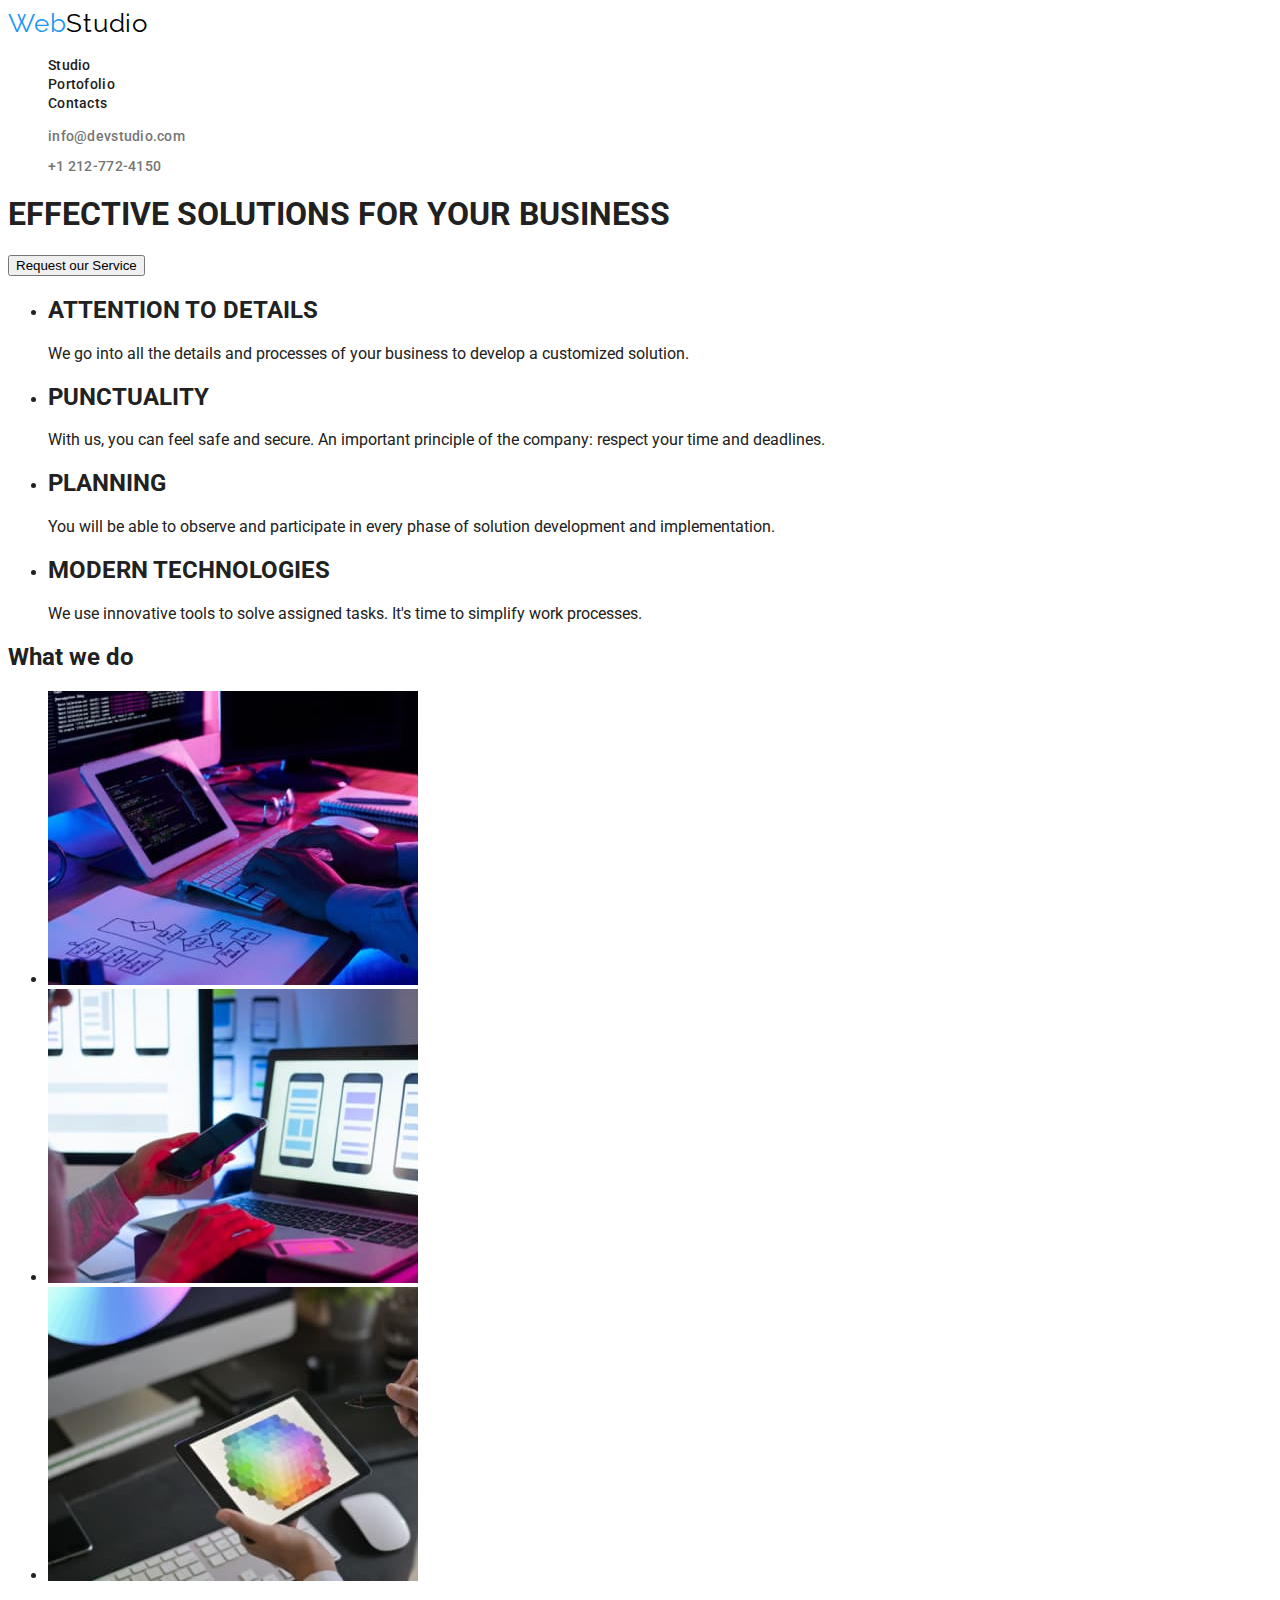
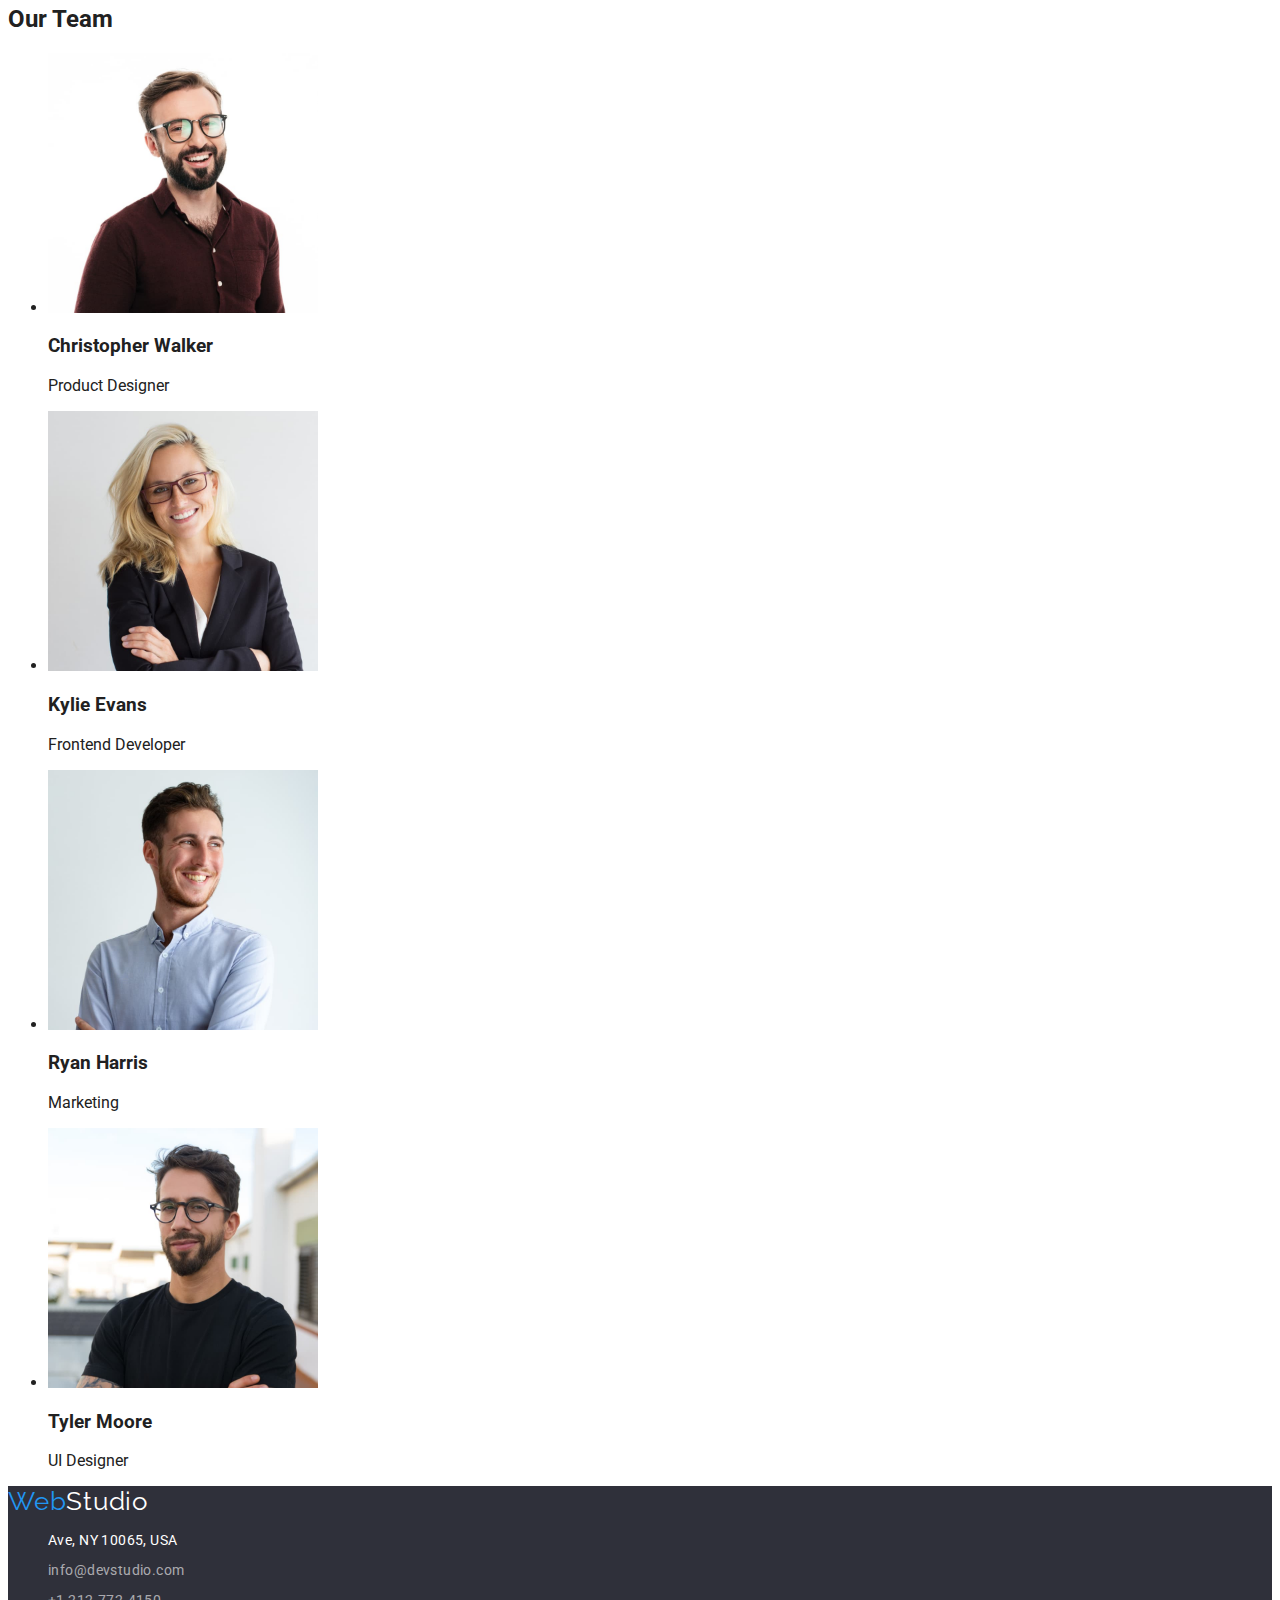
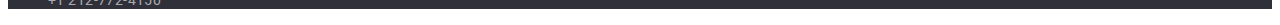
<file: index.html>
<!DOCTYPE html>
<html lang="en">
  <head>
    <meta charset="utf-8" />
    <title>Web Studio HomeWork Project</title>
    <link rel="stylesheet" href="css/style.css" />
    <link rel="preconnect" href="https://fonts.googleapis.com" />
    <link rel="preconnect" href="https://fonts.gstatic.com" crossorigin />
    <link
      href="https://fonts.googleapis.com/css2?family=Raleway:wght@700&family=Roboto:wght@400;500;700;900&display=swap"
      rel="stylesheet"
    />
  </head>
  <body>
    <header class="page-header">
      <a class="logo" href="index.html"
        ><span class="logo-first-word">Web</span>Studio</a
      >
      <nav>
        <ul class="list-content">
          <li><a class="link" href="index.html">Studio</a></li>
          <li><a class="link" href="portfolio.html">Portofolio</a></li>
          <li><a class="link" href="#">Contacts</a></li>
        </ul>
      </nav>
      <ul class="list-content">
        <li>
          <a class="contact-header" href="mailto:info@devstudio.com"
            ><p>info@devstudio.com</p></a
          >
        </li>
        <li>
          <a class="contact-header" href="tel:+1212-772-4150"
            ><p>+1 212-772-4150</p></a
          >
        </li>
      </ul>
    </header>
    <main>
      <section>
        <h1>EFFECTIVE SOLUTIONS FOR YOUR BUSINESS</h1>
        <button>Request our Service</button>
      </section>
      <section>
        <ul>
          <li>
            <h2>ATTENTION TO DETAILS</h2>
            <p>
              We go into all the details and processes of your business to
              develop a customized solution.
            </p>
          </li>
          <li>
            <h2>PUNCTUALITY</h2>
            <p>
              With us, you can feel safe and secure. An important principle of
              the company: respect your time and deadlines.
            </p>
          </li>
          <li>
            <h2>PLANNING</h2>
            <p>
              You will be able to observe and participate in every phase of
              solution development and implementation.
            </p>
          </li>
          <li>
            <h2>MODERN TECHNOLOGIES</h2>
            <p>
              We use innovative tools to solve assigned tasks. It's time to
              simplify work processes.
            </p>
          </li>
        </ul>
      </section>
      <section>
        <h2>What we do</h2>
        <ul>
          <li>
            <img
              src="images/img1.jpg"
              alt="Typing on keyboard"
              width="370"
              height="294"
            />
          </li>
          <li>
            <img
              src="images/img2.jpg"
              alt="Searching on phone"
              width="370"
              height="294"
            />
          </li>
          <li>
            <img
              src="images/img3.jpg"
              alt="Working on Tablet"
              width="370"
              height="294"
            />
          </li>
        </ul>
      </section>
      <section>
        <h2>Our Team</h2>
        <ul>
          <li>
            <img
              src="images/staff1.jpg"
              alt="Christopher Walker"
              width="270"
              height="260"
            />
            <h3>Christopher Walker</h3>
            <p>Product Designer</p>
          </li>
          <li>
            <img
              src="images/staff2.jpg"
              alt="Kylie Evans"
              width="270"
              height="260"
            />
            <h3>Kylie Evans</h3>
            <p>Frontend Developer</p>
          </li>
          <li>
            <img
              src="images/staff3.jpg"
              alt="Ryan Harris"
              width="270"
              height="260"
            />
            <h3>Ryan Harris</h3>
            <p>Marketing</p>
          </li>
          <li>
            <img
              src="images/staff4.jpg"
              alt="Tyler Moore"
              width="270"
              height="260"
            />
            <h3>Tyler Moore</h3>
            <p>UI Designer</p>
          </li>
        </ul>
      </section>
    </main>
    <footer class="footer-page">
      <a class="logo-footer" href="index.html"
        ><span class="logo-footer-first-word">Web</span>Studio</a
      >
      <address>
        <ul class="list-content">
          <li>
            <a
              class="adress-footer"
              href="https://goo.gl/maps/83Axbr2DgfrndoFE7"
              ><p>Ave, NY 10065, USA</p></a
            >
          </li>
          <li>
            <a class="contact-footer" href="mailto:info@devstudio.com"
              ><p>info@devstudio.com</p></a
            >
          </li>
          <li>
            <a class="contact-footer" href="tel:+1212-772-4150"
              ><p>+1 212-772-4150</p></a
            >
          </li>
        </ul>
      </address>
    </footer>
  </body>
</html>
</file>
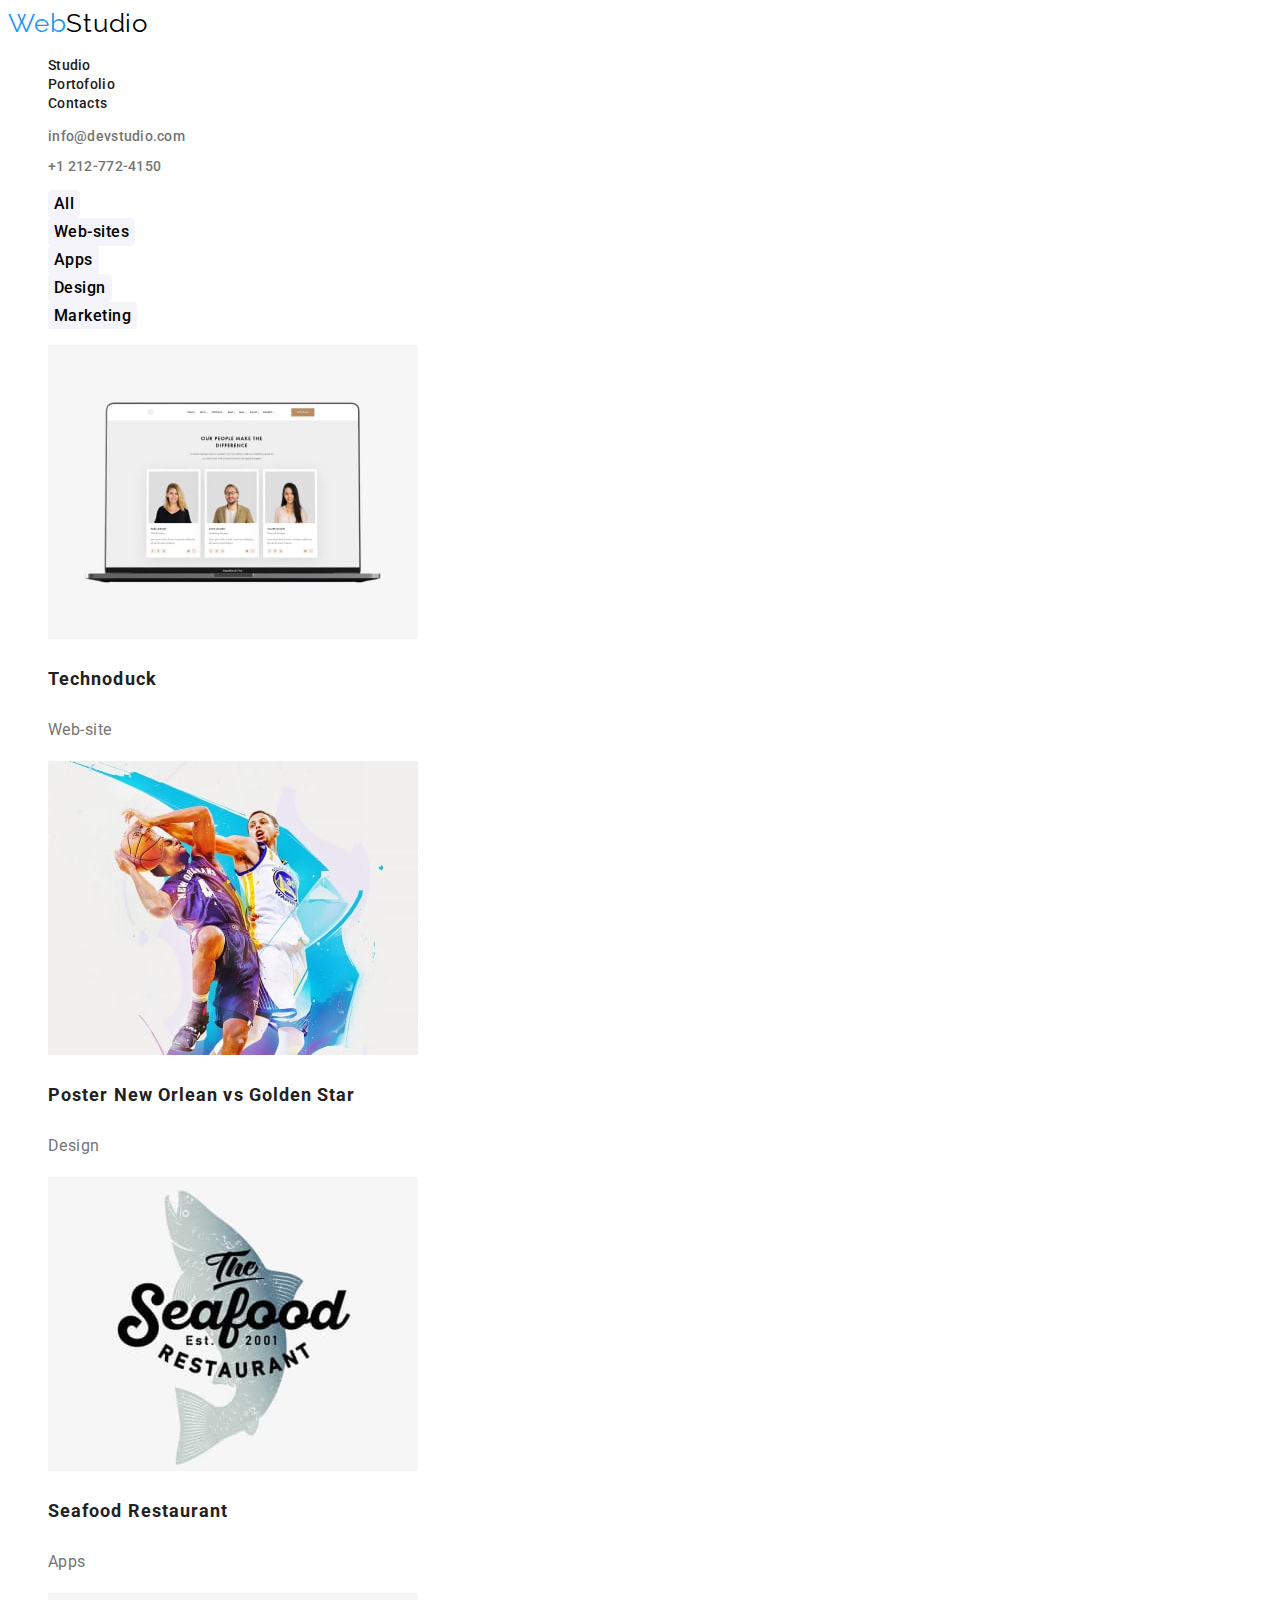
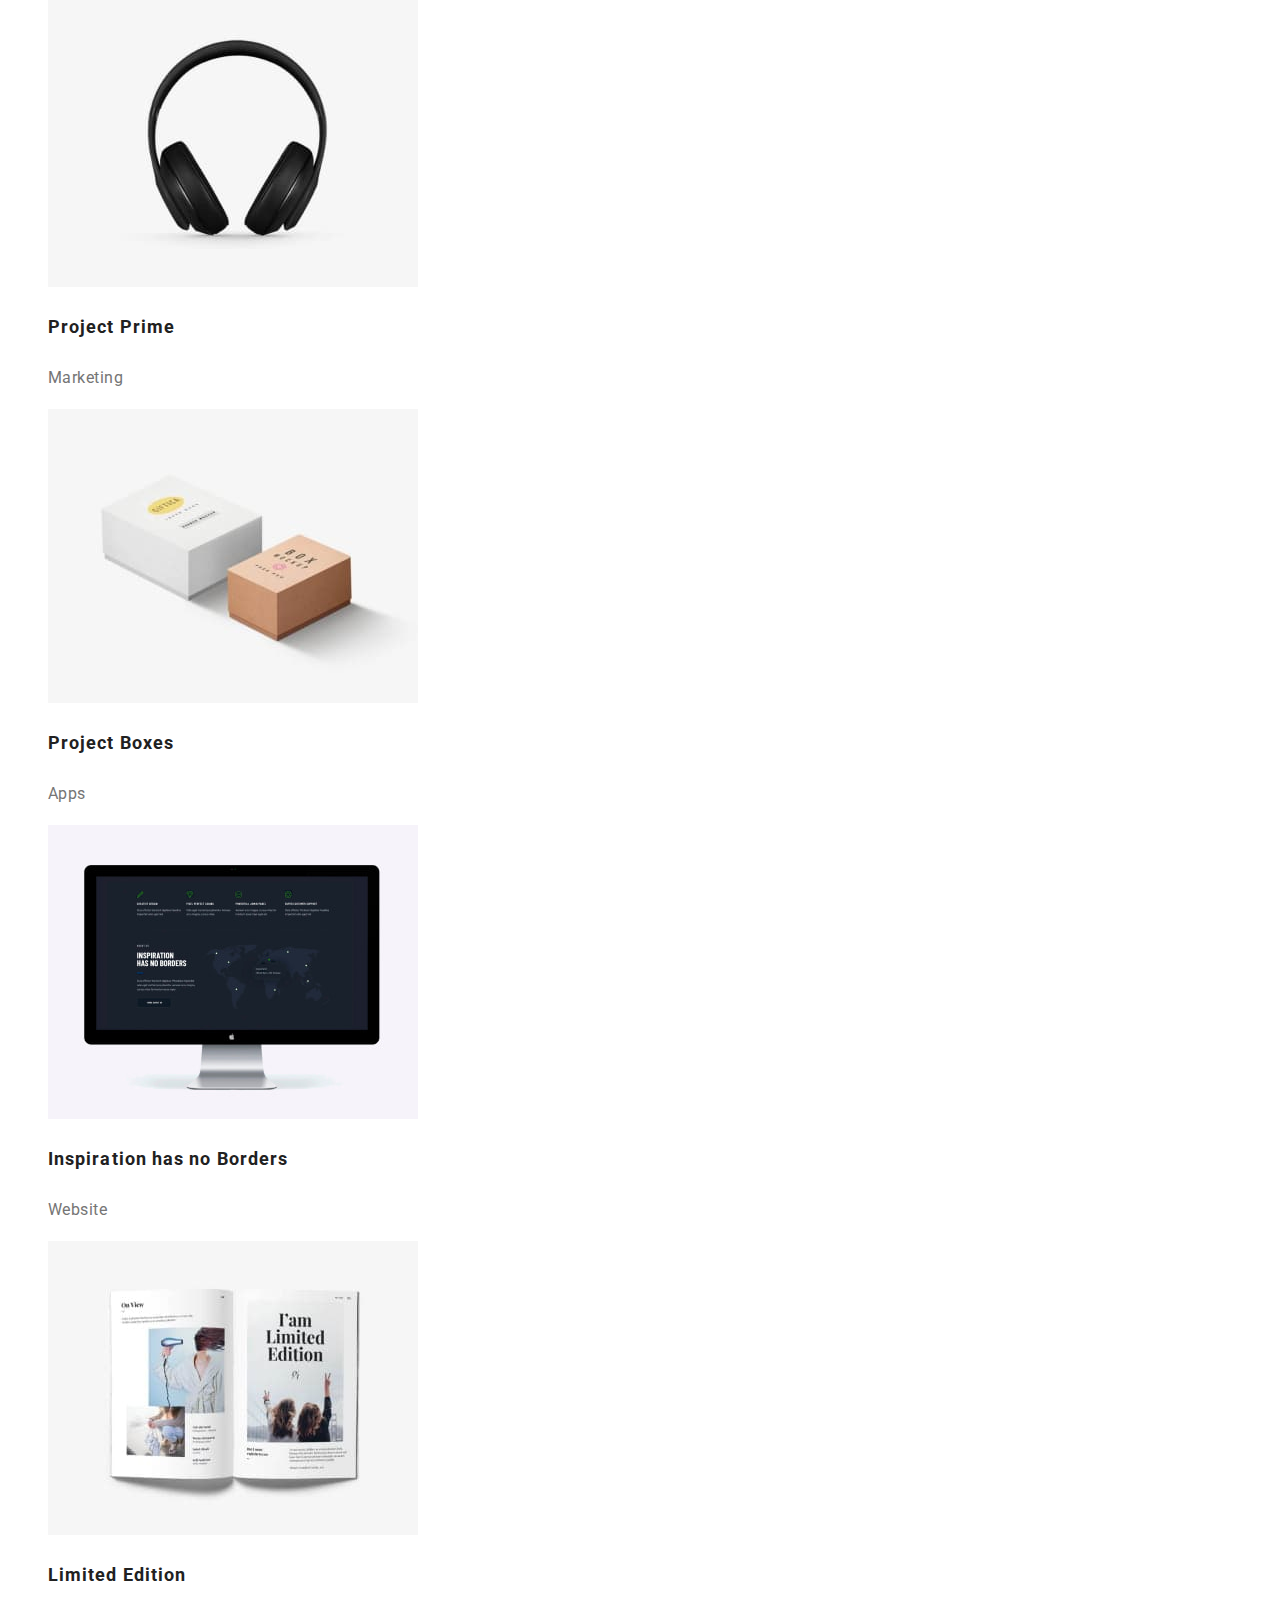
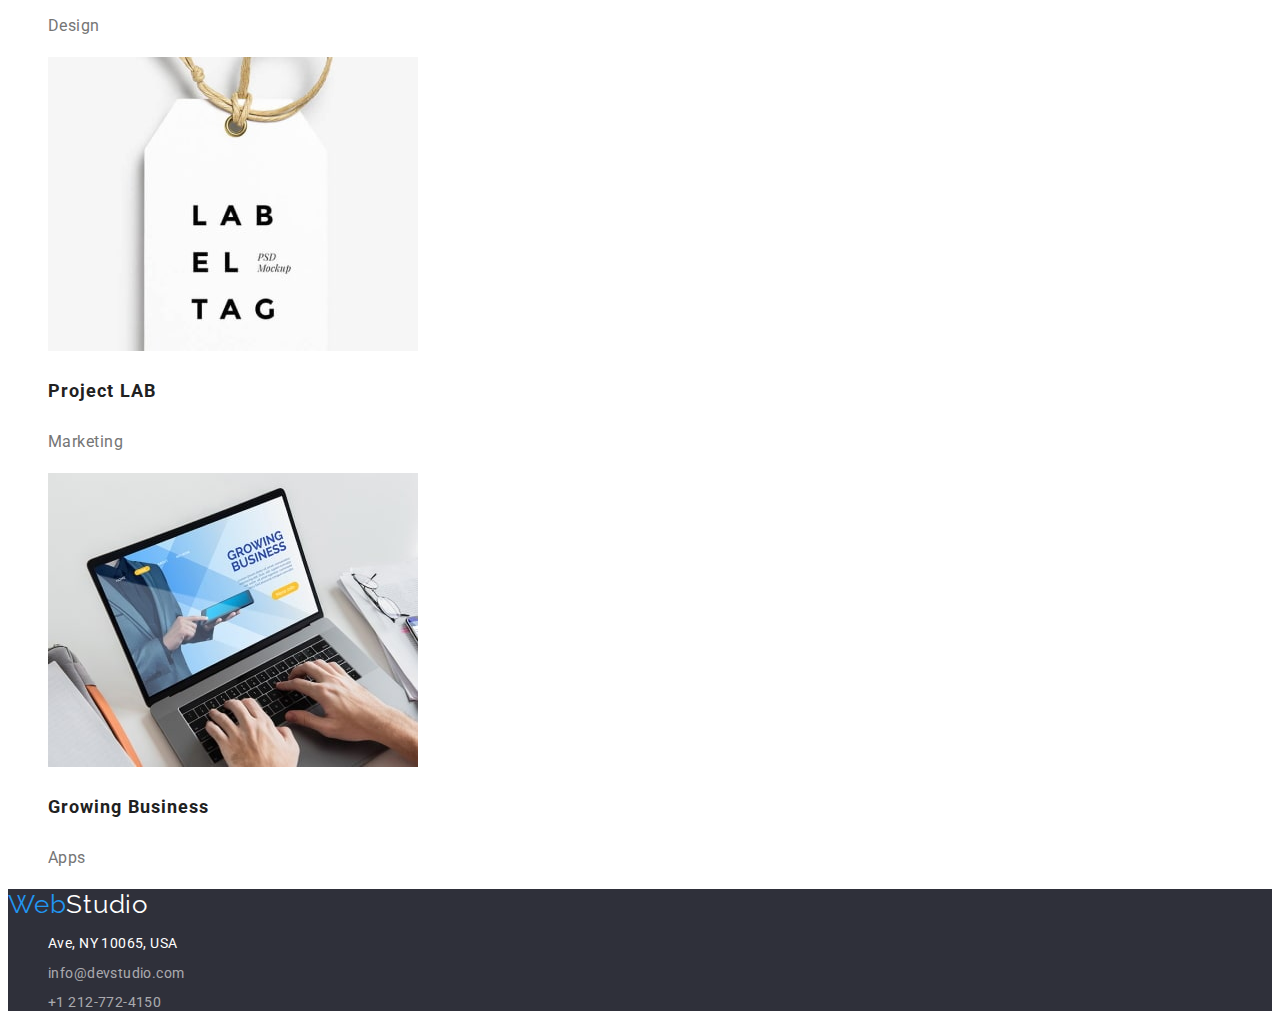
<file: portfolio.html>
<!DOCTYPE html>
<html lang="en">
  <head>
    <meta charset="utf-8" />
    <link rel="stylesheet" href="css/style.css" />
    <link rel="preconnect" href="https://fonts.googleapis.com" />
    <link rel="preconnect" href="https://fonts.gstatic.com" crossorigin />
    <link
      href="https://fonts.googleapis.com/css2?family=Raleway:wght@700&family=Roboto:wght@400;500;700;900&display=swap"
      rel="stylesheet"
    />

    <title>Portofolio</title>
  </head>
  <body>
    <header class="page-header">
      <a class="logo" href="index.html"
        ><span class="logo-first-word">Web</span>Studio</a
      >
      <nav>
        <ul class="list-content">
          <li><a class="link" href="index.html">Studio</a></li>
          <li><a class="link" href="portfolio.html">Portofolio</a></li>
          <li><a class="link" href="#">Contacts</a></li>
        </ul>
      </nav>
      <ul class="list-content">
        <li>
          <a class="contact-header" href="mailto:info@devstudio.com"
            ><p>info@devstudio.com</p></a
          >
        </li>
        <li>
          <a class="contact-header" href="tel:+1212-772-4150"
            ><p>+1 212-772-4150</p></a
          >
        </li>
      </ul>
    </header>
    <main>
      <section>
        <ul class="list-content">
          <li>
            <button class="buttons" type="button">
              <span class="buttons-text">All</span>
            </button>
          </li>
          <li>
            <button class="buttons" type="button">
              <span class="buttons-text">Web-sites</span>
            </button>
          </li>
          <li>
            <button class="buttons" type="button">
              <span class="buttons-text">Apps</span>
            </button>
          </li>
          <li>
            <button class="buttons" type="button">
              <span class="buttons-text">Design</span>
            </button>
          </li>
          <li>
            <button class="buttons" type="button">
              <span class="buttons-text">Marketing</span>
            </button>
          </li>
        </ul>
      </section>
      <section>
        <ul class="list-content">
          <li>
            <div class="projects">
              <img
                src="images/project1.jpg"
                alt="Technoduck Project"
                width="370px"
                height="294px"
              />
              <h3 class="projects-name">Technoduck</h3>
              <p class="projects-category">Web-site</p>
            </div>
          </li>
          <li>
            <div class="projects">
              <img
                src="images/project2.jpg"
                alt="Poster New Orlean vs Golden Star"
                width="370px"
                height="294px"
              />
              <h3 class="projects-name">Poster New Orlean vs Golden Star</h3>
              <p class="projects-category">Design</p>
            </div>
          </li>
          <li>
            <div class="projects">
              <img
                src="images/project3.jpg"
                alt="Seafood Restaurant"
                width="370px"
                height="294px"
              />
              <h3 class="projects-name">Seafood Restaurant</h3>
              <p class="projects-category">Apps</p>
            </div>
          </li>
          <li>
            <div class="projects">
              <img
                src="images/project4.jpg"
                alt="Project Prime"
                width="370px"
                height="294px"
              />
              <h3 class="projects-name">Project Prime</h3>
              <p class="projects-category">Marketing</p>
            </div>
          </li>
          <li>
            <div class="projects">
              <img
                src="images/project5.jpg"
                alt="Project Boxes"
                width="370px"
                height="294px"
              />
              <h3 class="projects-name">Project Boxes</h3>
              <p class="projects-category">Apps</p>
            </div>
          </li>
          <li>
            <div class="projects">
              <img
                src="images/project6.jpg"
                alt="Inspiration has no Borders"
                width="370px"
                height="294px"
              />
              <h3 class="projects-name">Inspiration has no Borders</h3>
              <p class="projects-category">Website</p>
            </div>
          </li>
          <li>
            <div class="projects">
              <img
                src="images/project7.jpg"
                alt="Limited Edition"
                width="370px"
                height="294px"
              />
              <h3 class="projects-name">Limited Edition</h3>
              <p class="projects-category">Design</p>
            </div>
          </li>
          <li>
            <div class="projects">
              <img
                src="images/project8.jpg"
                alt="Project LAB"
                width="370px"
                height="294px"
              />
              <h3 class="projects-name">Project LAB</h3>
              <p class="projects-category">Marketing</p>
            </div>
          </li>
          <li>
            <div class="projects">
              <img
                src="images/project9.jpg"
                alt="Growing Business"
                width="370px"
                height="294px"
              />
              <h3 class="projects-name">Growing Business</h3>
              <p class="projects-category">Apps</p>
            </div>
          </li>
        </ul>
      </section>
    </main>
    <footer class="footer-page">
      <a class="logo-footer" href="index.html"
        ><span class="logo-footer-first-word">Web</span>Studio</a
      >
      <address>
        <ul class="list-content">
          <li>
            <a
              class="adress-footer"
              href="https://goo.gl/maps/83Axbr2DgfrndoFE7"
              ><p>Ave, NY 10065, USA</p></a
            >
          </li>
          <li>
            <a class="contact-footer" href="mailto:info@devstudio.com"
              ><p>info@devstudio.com</p></a
            >
          </li>
          <li>
            <a class="contact-footer" href="tel:+1212-772-4150"
              ><p>+1 212-772-4150</p></a
            >
          </li>
        </ul>
      </address>
    </footer>
  </body>
</html>
</file>
<file: css/style.css>
body {
  font-family: "Roboto", "raleway", sans-serif;
  color: var(--main-text-color);
  font-style: normal;
  --font-weight: 500;
  --main-text-color: #212121;
  --background-color: #ffffff;
  --hover-color: #2196f3;
  --background-footer-color: #2f303a;
  --contacts-and-links-color: #757575;
}

.logo {
  width: 145px;
  height: 31px;
  font-family: "Raleway";
  font-size: 26px;
  line-height: 1.19;
  letter-spacing: 0.03em;
  color: #000;
  text-decoration: none;
}
.logo-footer {
  width: 145px;
  height: 31px;
  font-family: "Raleway";
  font-size: 26px;
  line-height: 1.19;
  letter-spacing: 0.03em;
  color: #fff;
  text-decoration: none;
}
.logo-footer-first-word {
  color: var(--hover-color);
}
.logo-first-word {
  color: var(--hover-color);
}

.link {
  font-weight: var(--font-weight);
  font-size: 14px;
  line-height: 1.14;
  letter-spacing: 0.02em;
  text-decoration: none;
  color: var(--main-text-color);
}
.link:hover {
  color: var(--hover-color);
}
.contact-header {
  color: var(--contacts-and-links-color);
  font-weight: var(--font-weight);
  font-size: 14px;
  line-height: 16px;
  letter-spacing: 0.02em;
  text-decoration: none;
  color: var(--contacts-and-links-color);
}
.contact-header:hover {
  color: var(--hover-color);
}
.buttons {
  background-color: #f5f4fa;
  border-radius: 4px;
  cursor: pointer;
  border-style: unset;
}
.buttons:hover {
  color: #fff;
  background-color: var(--hover-color);
  box-shadow: 0px 3px 1px rgba(0, 0, 0, 0.1), 0px 1px 2px rgba(0, 0, 0, 0.08),
    0px 2px 2px rgba(0, 0, 0, 0.12);
}
.buttons-text {
  font-family: "Roboto";
  font-weight: var(--font-weight);
  font-size: 16px;
  line-height: 1.62;
  text-align: center;
  letter-spacing: 0.03em;
}
.projects-name {
  font-size: 18px;
  line-height: 2;
  letter-spacing: 0.06em;
}
.projects-category {
  font-size: 16px;
  line-height: 1.87;
  letter-spacing: 0.03em;
  color: var(--contacts-and-links-color);
}
.adress-footer {
  font-style: normal;
  font-weight: 400;
  font-size: 14px;
  line-height: 1.14;
  letter-spacing: 0.03em;
  color: #ffffff;
  text-decoration: none;
}
.adress-footer:hover {
  color: var(--hover-color);
}
.contact-footer {
  font-style: normal;
  font-size: 14px;
  line-height: 1.14;
  letter-spacing: 0.03em;
  color: rgba(255, 255, 255, 0.6);
  text-decoration: none;
}
.contact-footer:hover {
  color: var(--hover-color);
}
.footer-page {
  background-color: var(--background-footer-color);
}
.list-content {
  list-style: none;
}
</file>
